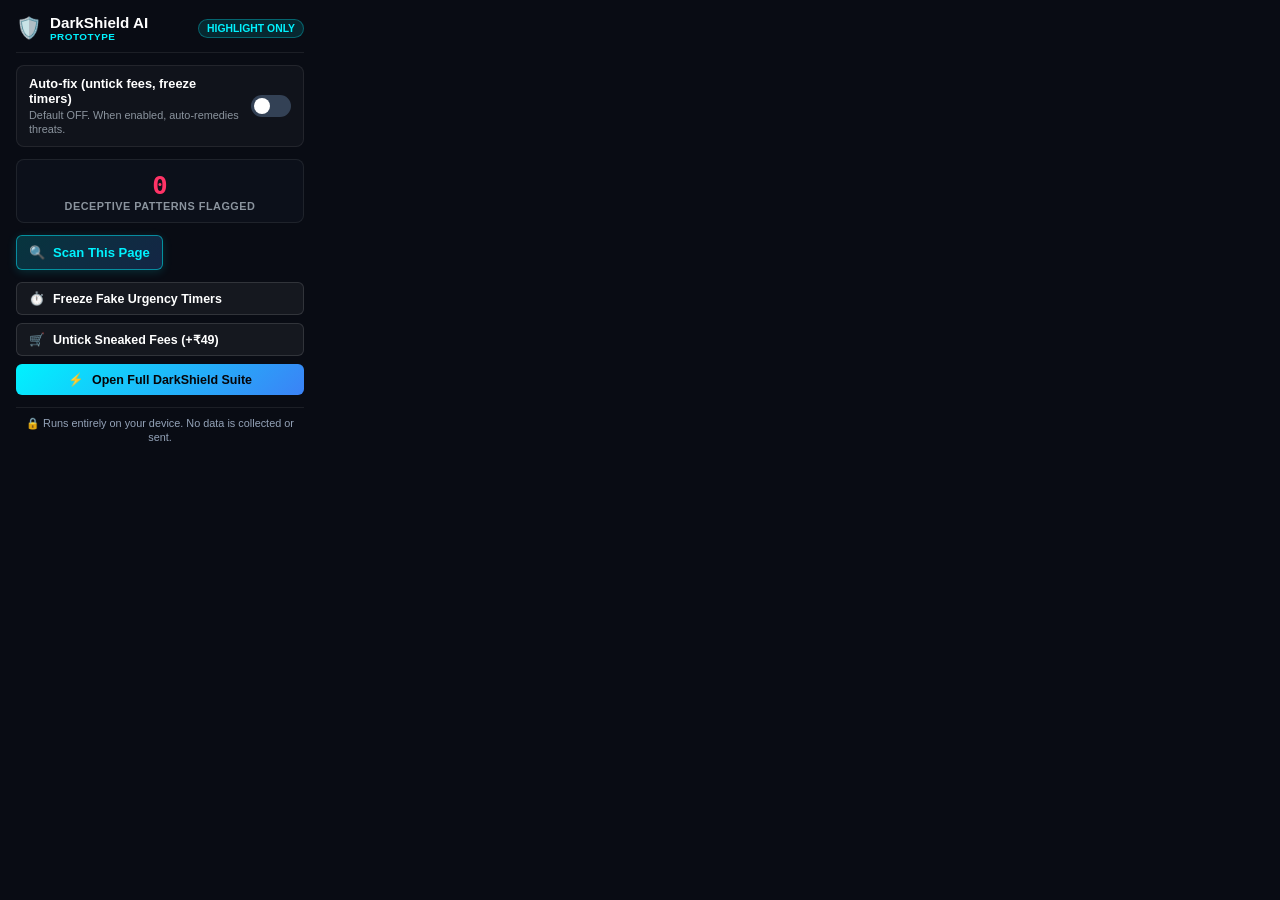
<file: extension/popup.html>
<!DOCTYPE html>
<html lang="en">
<head>
  <meta charset="utf-8">
  <link rel="stylesheet" href="popup.css">
  <title>DarkShield AI Prototype</title>
</head>
<body>
  <div class="hud-container">
    <div class="hud-header">
      <div class="hud-brand">
        <span class="hud-logo">🛡️</span>
        <div>
          <strong class="hud-title">DarkShield AI</strong>
          <div class="hud-badge">PROTOTYPE</div>
        </div>
      </div>
      <span id="hud-mode-pill" class="badge-mode">HIGHLIGHT ONLY</span>
    </div>

    <!-- Auto-fix Toggle Card -->
    <div class="toggle-card">
      <div class="toggle-row">
        <label for="toggle-autofix" class="toggle-label-text">
          <span class="toggle-title">Auto-fix (untick fees, freeze timers)</span>
          <span class="toggle-sub">Default OFF. When enabled, auto-remedies threats.</span>
        </label>
        <label class="switch">
          <input type="checkbox" id="toggle-autofix">
          <span class="slider"></span>
        </label>
      </div>
    </div>

    <!-- Threat Stat -->
    <div class="hud-stat-box">
      <div class="stat-number" id="threat-count">0</div>
      <div class="stat-label">DECEPTIVE PATTERNS FLAGGED</div>
    </div>

    <!-- Live Page Scanner -->
    <div class="scan-section">
      <button id="btn-scan-page" class="hud-btn scan-btn" type="button">
        <span class="scan-btn-icon">🔍</span>
        <span id="scan-btn-text">Scan This Page</span>
      </button>
      <div id="scan-feedback" class="scan-feedback" style="display: none;"></div>
    </div>

    <!-- Live Scan Results Container -->
    <div id="scan-results-container" class="scan-results-box" style="display: none;">
      <div class="scan-results-header">
        <div class="scan-score-wrap">
          <span class="scan-score-label">DECEPTION SCORE</span>
          <div class="scan-score-val">
            <span id="scan-score-num">0</span><span class="scan-score-max">/100</span>
          </div>
        </div>
        <div id="scan-risk-badge" class="scan-risk-pill">NO DARK PATTERNS</div>
      </div>
      <!-- On-Page Jump Navigation Toolbar -->
      <div id="scan-nav-bar" class="scan-nav-bar" style="display: none;">
        <button id="btn-show-all" class="hud-btn-mini" type="button" title="Scroll to first item on page">🎯 Show all</button>
        <div class="scan-nav-arrows">
          <button id="btn-prev-finding" class="hud-btn-mini" type="button" aria-label="Previous finding on page">◀ Prev</button>
          <button id="btn-next-finding" class="hud-btn-mini" type="button" aria-label="Next finding on page">Next ▶</button>
        </div>
      </div>
      <div id="scan-findings-list" class="scan-findings-list"></div>
    </div>

    <!-- Manual Quick Actions -->
    <div class="actions-list">
      <button id="btn-freeze-timers" class="hud-btn" type="button">
        <span>⏱️</span> Freeze Fake Urgency Timers
      </button>
      <button id="btn-untick-addons" class="hud-btn" type="button">
        <span>🛒</span> Untick Sneaked Fees (+₹49)
      </button>
      <button id="btn-open-dashboard" class="hud-btn primary" type="button">
        <span>⚡</span> Open Full DarkShield Suite
      </button>
      <div id="action-status" class="action-status" style="display: none;"></div>
    </div>

    <div class="hud-footer">
      <div class="privacy-note">🔒 Runs entirely on your device. No data is collected or sent.</div>
    </div>
  </div>
  <script src="popup.js"></script>
</body>
</html>
</file>
<file: extension/popup.css>
body {
  width: 320px;
  margin: 0;
  padding: 0;
  background-color: #090c14;
  color: #f0f3fc;
  font-family: -apple-system, BlinkMacSystemFont, "Segoe UI", Roboto, sans-serif;
}

.hud-container {
  padding: 14px 16px;
}

.hud-header {
  display: flex;
  justify-content: space-between;
  align-items: center;
  border-bottom: 1px solid rgba(255, 255, 255, 0.08);
  padding-bottom: 10px;
  margin-bottom: 12px;
}

.hud-brand {
  display: flex;
  align-items: center;
  gap: 8px;
}

.hud-logo {
  font-size: 1.3rem;
}

.hud-title {
  font-size: 0.95rem;
  font-weight: 800;
  color: #fff;
  display: block;
}

.hud-badge {
  font-size: 0.62rem;
  font-weight: 700;
  letter-spacing: 0.5px;
  color: #00f2fe;
}

.badge-mode {
  font-size: 0.65rem;
  font-weight: 700;
  padding: 3px 8px;
  border-radius: 12px;
  background: rgba(0, 242, 254, 0.12);
  color: #00f2fe;
  border: 1px solid rgba(0, 242, 254, 0.3);
}

.badge-mode.active-fix {
  background: rgba(0, 245, 160, 0.15);
  color: #00f5a0;
  border-color: rgba(0, 245, 160, 0.4);
}

.toggle-card {
  background: rgba(255, 255, 255, 0.03);
  border: 1px solid rgba(255, 255, 255, 0.08);
  border-radius: 8px;
  padding: 10px 12px;
  margin-bottom: 12px;
}

.toggle-row {
  display: flex;
  justify-content: space-between;
  align-items: center;
  gap: 10px;
}

.toggle-label-text {
  display: flex;
  flex-direction: column;
  gap: 2px;
  cursor: pointer;
  flex: 1;
}

.toggle-title {
  font-size: 0.8rem;
  font-weight: 700;
  color: #fff;
}

.toggle-sub {
  font-size: 0.68rem;
  color: #8b949e;
  line-height: 1.3;
}

/* Toggle Switch Slider */
.switch {
  position: relative;
  display: inline-block;
  width: 40px;
  height: 22px;
  flex-shrink: 0;
}

.switch input {
  opacity: 0;
  width: 0;
  height: 0;
}

.slider {
  position: absolute;
  cursor: pointer;
  top: 0;
  left: 0;
  right: 0;
  bottom: 0;
  background-color: #334155;
  transition: 0.25s;
  border-radius: 22px;
}

.slider:before {
  position: absolute;
  content: "";
  height: 16px;
  width: 16px;
  left: 3px;
  bottom: 3px;
  background-color: white;
  transition: 0.25s;
  border-radius: 50%;
}

input:checked + .slider {
  background-color: #00f5a0;
}

input:checked + .slider:before {
  transform: translateX(18px);
}

.hud-stat-box {
  background: rgba(14, 18, 28, 0.85);
  border: 1px solid rgba(255, 255, 255, 0.08);
  border-radius: 8px;
  padding: 10px;
  text-align: center;
  margin-bottom: 12px;
}

.stat-number {
  font-size: 1.6rem;
  font-weight: 800;
  color: #ff3366;
  font-family: monospace;
}

.stat-label {
  font-size: 0.68rem;
  font-weight: 700;
  letter-spacing: 0.5px;
  color: #8b949e;
}

.scan-section {
  margin-bottom: 12px;
}

.hud-btn.scan-btn {
  background: linear-gradient(135deg, rgba(0, 242, 254, 0.18), rgba(59, 130, 246, 0.22));
  border: 1px solid rgba(0, 242, 254, 0.5);
  color: #00f2fe;
  font-weight: 700;
  padding: 9px 12px;
  font-size: 0.82rem;
  justify-content: center;
  box-shadow: 0 2px 10px rgba(0, 242, 254, 0.15);
}

.hud-btn.scan-btn:hover {
  background: linear-gradient(135deg, rgba(0, 242, 254, 0.28), rgba(59, 130, 246, 0.35));
  border-color: #00f2fe;
  box-shadow: 0 4px 14px rgba(0, 242, 254, 0.25);
}

.hud-btn.scan-btn:disabled {
  opacity: 0.6;
  cursor: not-allowed;
}

.scan-feedback {
  margin-top: 6px;
  font-size: 0.72rem;
  padding: 7px 10px;
  border-radius: 6px;
  background: rgba(239, 68, 68, 0.15);
  border: 1px solid rgba(239, 68, 68, 0.35);
  color: #fca5a5;
  line-height: 1.35;
  text-align: center;
  font-weight: 600;
}

.scan-feedback.success {
  background: rgba(16, 185, 129, 0.15);
  border-color: rgba(16, 185, 129, 0.4);
  color: #34d399;
}

.scan-feedback.info {
  background: rgba(0, 242, 254, 0.12);
  border-color: rgba(0, 242, 254, 0.35);
  color: #38bdf8;
}

.scan-feedback.warning {
  background: rgba(245, 158, 11, 0.15);
  border-color: rgba(245, 158, 11, 0.4);
  color: #fbbf24;
}

.scan-feedback.restricted {
  background: rgba(239, 68, 68, 0.15);
  border-color: rgba(239, 68, 68, 0.4);
  color: #fca5a5;
}

.action-status {
  margin-top: 4px;
  font-size: 0.73rem;
  padding: 7px 10px;
  border-radius: 6px;
  line-height: 1.35;
  text-align: center;
  font-weight: 600;
  transition: all 0.2s ease;
  background: rgba(255, 255, 255, 0.05);
  border: 1px solid rgba(255, 255, 255, 0.1);
  color: #f0f3fc;
}

.action-status.success {
  background: rgba(16, 185, 129, 0.15);
  border-color: rgba(16, 185, 129, 0.4);
  color: #34d399;
}

.action-status.info {
  background: rgba(0, 242, 254, 0.12);
  border-color: rgba(0, 242, 254, 0.35);
  color: #38bdf8;
}

.action-status.warning {
  background: rgba(245, 158, 11, 0.15);
  border-color: rgba(245, 158, 11, 0.4);
  color: #fbbf24;
}

.action-status.restricted,
.action-status.error {
  background: rgba(239, 68, 68, 0.15);
  border-color: rgba(239, 68, 68, 0.4);
  color: #fca5a5;
}

.scan-results-box {
  background: rgba(14, 18, 28, 0.95);
  border: 1px solid rgba(255, 255, 255, 0.12);
  border-radius: 8px;
  padding: 10px 12px;
  margin-bottom: 12px;
}

.scan-results-header {
  display: flex;
  justify-content: space-between;
  align-items: center;
  border-bottom: 1px solid rgba(255, 255, 255, 0.08);
  padding-bottom: 8px;
  margin-bottom: 8px;
}

.scan-score-wrap {
  display: flex;
  flex-direction: column;
}

.scan-score-label {
  font-size: 0.58rem;
  font-weight: 700;
  letter-spacing: 0.5px;
  color: #8b949e;
}

.scan-score-val {
  font-size: 1.3rem;
  font-weight: 800;
  font-family: monospace;
  color: #fff;
  line-height: 1.1;
}

.scan-score-max {
  font-size: 0.75rem;
  color: #64748b;
  margin-left: 2px;
}

.scan-risk-pill {
  font-size: 0.62rem;
  font-weight: 800;
  padding: 3px 8px;
  border-radius: 12px;
  text-align: center;
  letter-spacing: 0.3px;
}

.scan-risk-pill.risk-critical {
  background: rgba(255, 51, 102, 0.18);
  color: #ff3366;
  border: 1px solid rgba(255, 51, 102, 0.5);
}

.scan-risk-pill.risk-moderate {
  background: rgba(245, 158, 11, 0.18);
  color: #fbbf24;
  border: 1px solid rgba(245, 158, 11, 0.5);
}

.scan-risk-pill.risk-low {
  background: rgba(56, 189, 248, 0.18);
  color: #38bdf8;
  border: 1px solid rgba(56, 189, 248, 0.5);
}

.scan-risk-pill.risk-clean {
  background: rgba(16, 185, 129, 0.18);
  color: #10b981;
  border: 1px solid rgba(16, 185, 129, 0.5);
}

.scan-findings-list {
  display: flex;
  flex-direction: column;
  gap: 8px;
  max-height: 220px;
  overflow-y: auto;
  padding-right: 2px;
}

.finding-item {
  background: rgba(255, 255, 255, 0.03);
  border: 1px solid rgba(255, 255, 255, 0.08);
  border-radius: 6px;
  padding: 8px 10px;
}

.finding-header {
  display: flex;
  justify-content: space-between;
  align-items: center;
  margin-bottom: 4px;
}

.finding-pattern {
  font-size: 0.76rem;
  font-weight: 700;
  color: #fff;
}

.finding-badge {
  font-size: 0.6rem;
  font-weight: 700;
  padding: 2px 5px;
  border-radius: 4px;
}

.finding-badge.badge-crit {
  background: rgba(255, 51, 102, 0.2);
  color: #ff4d79;
}

.finding-badge.badge-warn {
  background: rgba(245, 158, 11, 0.2);
  color: #fbbf24;
}

.finding-reason {
  font-size: 0.69rem;
  color: #94a3b8;
  line-height: 1.35;
  margin-bottom: 4px;
}

.scan-nav-bar {
  display: flex;
  justify-content: space-between;
  align-items: center;
  margin-bottom: 8px;
  padding-bottom: 6px;
  border-bottom: 1px solid rgba(255, 255, 255, 0.08);
}

.scan-nav-arrows {
  display: flex;
  gap: 6px;
}

.hud-btn-mini {
  background: rgba(255, 255, 255, 0.06);
  border: 1px solid rgba(255, 255, 255, 0.15);
  color: #00f2fe;
  padding: 3px 8px;
  border-radius: 4px;
  font-size: 0.68rem;
  font-weight: 700;
  cursor: pointer;
  display: inline-flex;
  align-items: center;
  gap: 4px;
  transition: all 0.2s ease;
}

.hud-btn-mini:hover {
  background: rgba(0, 242, 254, 0.15);
  border-color: #00f2fe;
}

.btn-jump-finding {
  margin-top: 6px;
  padding: 5px 8px;
  width: 100%;
  border-radius: 4px;
  background: rgba(0, 242, 254, 0.08);
  border: 1px solid rgba(0, 242, 254, 0.3);
  color: #00f2fe;
  font-size: 0.68rem;
  font-weight: 700;
  cursor: pointer;
  display: flex;
  align-items: center;
  justify-content: center;
  gap: 4px;
  transition: all 0.2s ease;
}

.btn-jump-finding:hover {
  background: rgba(0, 242, 254, 0.2);
  border-color: #00f2fe;
  box-shadow: 0 0 8px rgba(0, 242, 254, 0.25);
}

.btn-view-flagged {
  margin-top: 6px;
  padding: 5px 10px;
  border-radius: 4px;
  background: linear-gradient(135deg, rgba(0, 242, 254, 0.2), rgba(59, 130, 246, 0.25));
  border: 1px solid rgba(0, 242, 254, 0.5);
  color: #00f2fe;
  font-size: 0.72rem;
  font-weight: 700;
  cursor: pointer;
  display: block;
  width: 100%;
  text-align: center;
  transition: all 0.2s ease;
}

.btn-view-flagged:hover {
  background: linear-gradient(135deg, rgba(0, 242, 254, 0.35), rgba(59, 130, 246, 0.4));
  border-color: #00f2fe;
}

.finding-empty {
  text-align: center;
  padding: 12px 6px;
}

.finding-empty-icon {
  font-size: 1.4rem;
  display: block;
  margin-bottom: 4px;
}

.finding-empty-title {
  font-size: 0.8rem;
  font-weight: 700;
  color: #10b981;
}

.finding-empty-desc {
  font-size: 0.68rem;
  color: #8b949e;
}

.actions-list {
  display: flex;
  flex-direction: column;
  gap: 8px;
  margin-bottom: 12px;
}

.hud-btn {
  background: rgba(255, 255, 255, 0.05);
  border: 1px solid rgba(255, 255, 255, 0.12);
  color: #fff;
  padding: 8px 12px;
  border-radius: 6px;
  font-size: 0.78rem;
  font-weight: 600;
  cursor: pointer;
  display: flex;
  align-items: center;
  gap: 8px;
  transition: all 0.2s ease;
}

.hud-btn:hover {
  background: rgba(255, 255, 255, 0.1);
  border-color: #00f2fe;
}

.hud-btn.primary {
  background: linear-gradient(135deg, #00f2fe, #3b82f6);
  color: #050508;
  border: none;
  font-weight: 800;
  justify-content: center;
}

.hud-footer {
  border-top: 1px solid rgba(255, 255, 255, 0.08);
  padding-top: 8px;
  text-align: center;
}

.privacy-note {
  font-size: 0.68rem;
  color: #94a3b8;
  line-height: 1.3;
}
</file>
